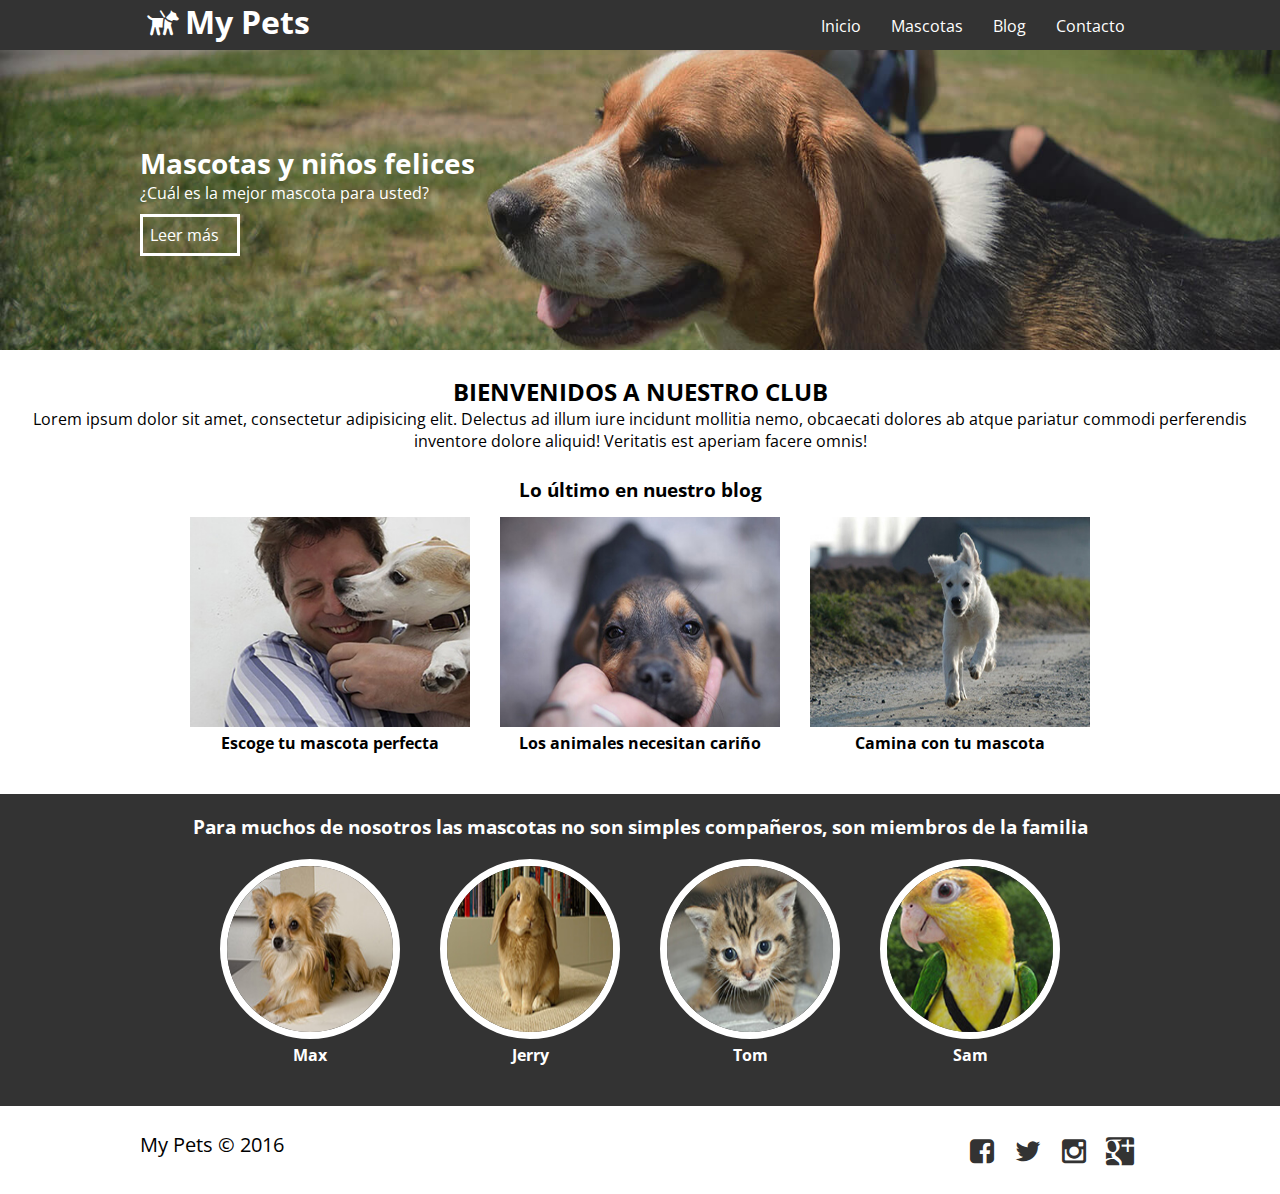
<file: My Pets/index.html>
<!DOCTYPE html> <!-- Indica HTML v5 -->
<html lang="es"> <!-- Define el idioma del contenido -->
    <head>
        <title>My Pets</title>
        <meta charset="utf-8"/> <!-- Conjunto de caracteres -->
        <!-- Para el diseño adaptable -->
        <meta name="viewport" content="width=device-width, user-scalable=no, initial-scale=1, maximum-scale=1, minimum-scale=1"/>
        <link rel="stylesheet" href="css/fontello.css"/>
        <link rel="stylesheet" href="css/estilos.css"/>
    </head>
    
    <body>
        <header>
            <div class="contenedor">
                <h1 class="icon-dog">My Pets</h1>
                <input type="checkbox" id="menu-bar"/>
                <label class="icon-menu" for="menu-bar"></label>
                
                <nav class="menu"><!-- Navegación principal -->
                    <a href="">Inicio</a><!-- Si href está vacío, redirecciona a index -->
                    <a href="">Mascotas</a>
                    <a href="">Blog</a>
                    <a href="">Contacto</a>
                </nav>
            </div>
        </header>
        
        <main><!-- Contenido principal -->
            <section id="banner">
                <img src="img/banner.jpg" alt="Mascota al aire libre"/>
                <div class="contenedor">
                    <h2>Mascotas y niños felices</h2>
                    <p>¿Cuál es la mejor mascota para usted?</p>
                    <a href="#">Leer más</a>
                </div>
            </section>
            
            <section id="bienvenidos">
                <h2>BIENVENIDOS A NUESTRO CLUB</h2>
                <p>Lorem ipsum dolor sit amet, consectetur adipisicing elit. Delectus ad illum iure incidunt mollitia nemo, obcaecati dolores ab atque pariatur commodi perferendis inventore dolore aliquid! Veritatis est aperiam facere omnis!</p>
            </section>
            
            <section id="blog">
                <h3>Lo último en nuestro blog</h3>
                <div class="contenedor">
                    <article>
                        <img src="img/pet-blog1.jpg" alt=""/>
                        <h4>Escoge tu mascota perfecta</h4>
                    </article>
                    <article>
                        <img src="img/pet-blog2.jpg" alt=""/>
                        <h4>Los animales necesitan cariño</h4>
                    </article>
                    <article>
                        <img src="img/pet-blog3.jpg" alt=""/>
                        <h4>Camina con tu mascota</h4>
                    </article>
                </div>
            </section>
            
            <section id="info">
                <h3>Para muchos de nosotros las mascotas no son simples compañeros, son miembros de la familia</h3>
                <div class="contenedor">
                    <div class="info-pet">
                        <img src="img/pet1.jpg" alt=""/>
                        <h4>Max</h4>
                    </div>
                    <div class="info-pet">
                        <img src="img/pet2.jpg" alt=""/>
                        <h4>Jerry</h4>
                    </div>
                    <div class="info-pet">
                        <img src="img/pet3.jpg" alt=""/>
                        <h4>Tom</h4>
                    </div>
                    <div class="info-pet">
                        <img src="img/pet4.jpg" alt=""/>
                        <h4>Sam</h4>
                    </div>
                </div>
            </section>
        </main>
        
        <footer>
            <div class="contenedor">
                <p class="copy">My Pets &copy; 2016</p>
                <div class="sociales">
                    <a href="#" class="icon-facebook"></a>
                    <a href="#" class="icon-twitter"></a>
                    <a href="#" class="icon-instagram"></a>
                    <a href="#" class="icon-googleplus"></a>
                </div>
            </div>
        </footer>
    </body>
</html>
</file>
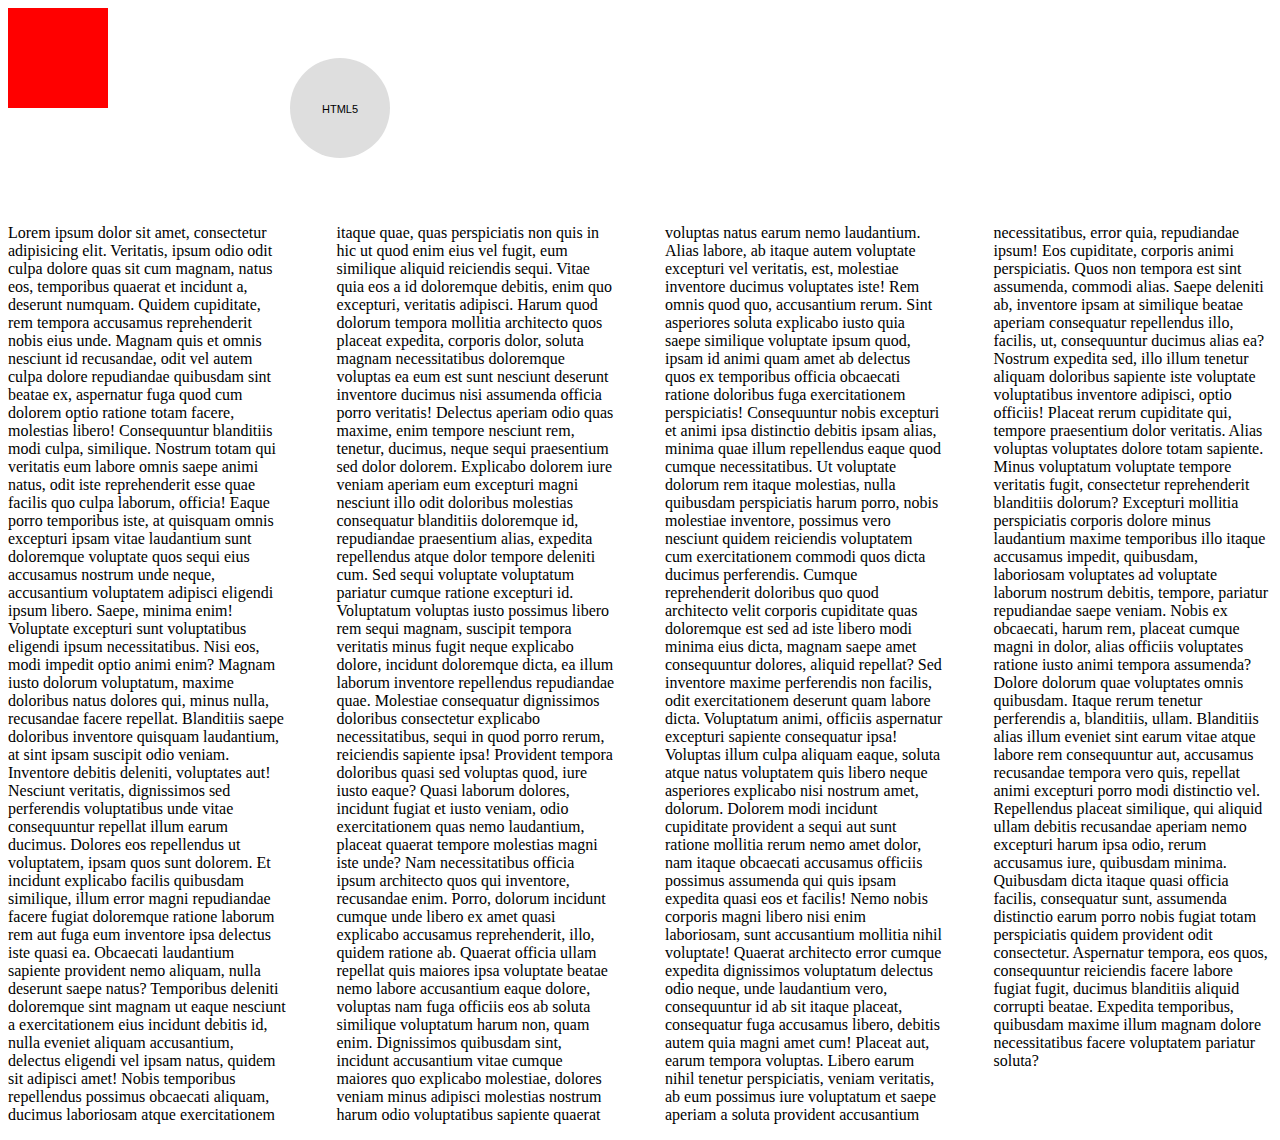
<file: Demos HTML5/animaciones.html>
<!DOCTYPE html>
<html lang="es">
    <head>
        <title>Demo Animaciones</title>
        <meta charset="utf-8"/>
        
        <style>
            .caja{
                width: 100px;
                height: 100px;
                background-color: #F00;
                position: absolute;
                animation: mover_caja 5s infinite;
            }
            @keyframes mover_caja{
                0%{
                    left: 90%;
                }
                50%{left: 10%;}
                100%{left: 90%;}
            }
            @-webkit-keyframes mover_caja{
                0%{
                    left: 90%;
                }
                50%{left: 10%;}
                100%{left: 90%;}
            }
            
            #contenido{
                width: 700px;
                margin: 0 auto;
                padding: 50px;
                position: relative;
                background: transparent;
            }
            #contenido .circulo{
                display: table-cell;
                border-radius: 50px;
                height: 100px;
                width: 100px;
                background-color: #DEDEDE;
                text-align: center;
                vertical-align: middle;
                /*animation: rotar 4s 5;*/
                animation: rotar 4s linear 5;
            }
            #contenido .circulo span{
                font-family: Arial, Helvetica, sans-serif;
                font-size: 11px;
            }
            @keyframes rotar{
                0%{
                    transform: scale(1) rotate(0deg);
                    background-color: red;
                }
                50%{
                    transform: scale(1.5) rotate(180deg);
                    background-color: yellow;
                }
                100%{
                    transform: scale(1) rotate(360deg);
                    background-color: green;
                }
            }
            
            p.columnas{
                column-count: 4;
                column-gap: 50px;
                width: 100%;
            }
        </style>
        
    </head>
    
    <body>
        
        <div class="caja"></div>
        
        <div id="contenido">
            <div class="circulo">
                <span>HTML5</span>
            </div>
        </div>
        
        <p class="columnas">
            Lorem ipsum dolor sit amet, consectetur adipisicing elit. Veritatis, ipsum odio odit culpa dolore quas sit cum magnam, natus eos, temporibus quaerat et incidunt a, deserunt numquam. Quidem cupiditate, rem tempora accusamus reprehenderit nobis eius unde. Magnam quis et omnis nesciunt id recusandae, odit vel autem culpa dolore repudiandae quibusdam sint beatae ex, aspernatur fuga quod cum dolorem optio ratione totam facere, molestias libero! Consequuntur blanditiis modi culpa, similique. Nostrum totam qui veritatis eum labore omnis saepe animi natus, odit iste reprehenderit esse quae facilis quo culpa laborum, officia! Eaque porro temporibus iste, at quisquam omnis excepturi ipsam vitae laudantium sunt doloremque voluptate quos sequi eius accusamus nostrum unde neque, accusantium voluptatem adipisci eligendi ipsum libero. Saepe, minima enim! Voluptate excepturi sunt voluptatibus eligendi ipsum necessitatibus. Nisi eos, modi impedit optio animi enim? Magnam iusto dolorum voluptatum, maxime doloribus natus dolores qui, minus nulla, recusandae facere repellat. Blanditiis saepe doloribus inventore quisquam laudantium, at sint ipsam suscipit odio veniam. Inventore debitis deleniti, voluptates aut! Nesciunt veritatis, dignissimos sed perferendis voluptatibus unde vitae consequuntur repellat illum earum ducimus. Dolores eos repellendus ut voluptatem, ipsam quos sunt dolorem. Et incidunt explicabo facilis quibusdam similique, illum error magni repudiandae facere fugiat doloremque ratione laborum rem aut fuga eum inventore ipsa delectus iste quasi ea. Obcaecati laudantium sapiente provident nemo aliquam, nulla deserunt saepe natus? Temporibus deleniti doloremque sint magnam ut eaque nesciunt a exercitationem eius incidunt debitis id, nulla eveniet aliquam accusantium, delectus eligendi vel ipsam natus, quidem sit adipisci amet! Nobis temporibus repellendus possimus obcaecati aliquam, ducimus laboriosam atque exercitationem itaque quae, quas perspiciatis non quis in hic ut quod enim eius vel fugit, eum similique aliquid reiciendis sequi. Vitae quia eos a id doloremque debitis, enim quo excepturi, veritatis adipisci. Harum quod dolorum tempora mollitia architecto quos placeat expedita, corporis dolor, soluta magnam necessitatibus doloremque voluptas ea eum est sunt nesciunt deserunt inventore ducimus nisi assumenda officia porro veritatis! Delectus aperiam odio quas maxime, enim tempore nesciunt rem, tenetur, ducimus, neque sequi praesentium sed dolor dolorem. Explicabo dolorem iure veniam aperiam eum excepturi magni nesciunt illo odit doloribus molestias consequatur blanditiis doloremque id, repudiandae praesentium alias, expedita repellendus atque dolor tempore deleniti cum. Sed sequi voluptate voluptatum pariatur cumque ratione excepturi id. Voluptatum voluptas iusto possimus libero rem sequi magnam, suscipit tempora veritatis minus fugit neque explicabo dolore, incidunt doloremque dicta, ea illum laborum inventore repellendus repudiandae quae. Molestiae consequatur dignissimos doloribus consectetur explicabo necessitatibus, sequi in quod porro rerum, reiciendis sapiente ipsa! Provident tempora doloribus quasi sed voluptas quod, iure iusto eaque? Quasi laborum dolores, incidunt fugiat et iusto veniam, odio exercitationem quas nemo laudantium, placeat quaerat tempore molestias magni iste unde? Nam necessitatibus officia ipsum architecto quos qui inventore, recusandae enim. Porro, dolorum incidunt cumque unde libero ex amet quasi explicabo accusamus reprehenderit, illo, quidem ratione ab. Quaerat officia ullam repellat quis maiores ipsa voluptate beatae nemo labore accusantium eaque dolore, voluptas nam fuga officiis eos ab soluta similique voluptatum harum non, quam enim. Dignissimos quibusdam sint, incidunt accusantium vitae cumque maiores quo explicabo molestiae, dolores veniam minus adipisci molestias nostrum harum odio voluptatibus sapiente quaerat voluptas natus earum nemo laudantium. Alias labore, ab itaque autem voluptate excepturi vel veritatis, est, molestiae inventore ducimus voluptates iste! Rem omnis quod quo, accusantium rerum. Sint asperiores soluta explicabo iusto quia saepe similique voluptate ipsum quod, ipsam id animi quam amet ab delectus quos ex temporibus officia obcaecati ratione doloribus fuga exercitationem perspiciatis! Consequuntur nobis excepturi et animi ipsa distinctio debitis ipsam alias, minima quae illum repellendus eaque quod cumque necessitatibus. Ut voluptate dolorum rem itaque molestias, nulla quibusdam perspiciatis harum porro, nobis molestiae inventore, possimus vero nesciunt quidem reiciendis voluptatem cum exercitationem commodi quos dicta ducimus perferendis. Cumque reprehenderit doloribus quo quod architecto velit corporis cupiditate quas doloremque est sed ad iste libero modi minima eius dicta, magnam saepe amet consequuntur dolores, aliquid repellat? Sed inventore maxime perferendis non facilis, odit exercitationem deserunt quam labore dicta. Voluptatum animi, officiis aspernatur excepturi sapiente consequatur ipsa! Voluptas illum culpa aliquam eaque, soluta atque natus voluptatem quis libero neque asperiores explicabo nisi nostrum amet, dolorum. Dolorem modi incidunt cupiditate provident a sequi aut sunt ratione mollitia rerum nemo amet dolor, nam itaque obcaecati accusamus officiis possimus assumenda qui quis ipsam expedita quasi eos et facilis! Nemo nobis corporis magni libero nisi enim laboriosam, sunt accusantium mollitia nihil voluptate! Quaerat architecto error cumque expedita dignissimos voluptatum delectus odio neque, unde laudantium vero, consequuntur id ab sit itaque placeat, consequatur fuga accusamus libero, debitis autem quia magni amet cum! Placeat aut, earum tempora voluptas. Libero earum nihil tenetur perspiciatis, veniam veritatis, ab eum possimus iure voluptatum et saepe aperiam a soluta provident accusantium necessitatibus, error quia, repudiandae ipsum! Eos cupiditate, corporis animi perspiciatis. Quos non tempora est sint assumenda, commodi alias. Saepe deleniti ab, inventore ipsam at similique beatae aperiam consequatur repellendus illo, facilis, ut, consequuntur ducimus alias ea? Nostrum expedita sed, illo illum tenetur aliquam doloribus sapiente iste voluptate voluptatibus inventore adipisci, optio officiis! Placeat rerum cupiditate qui, tempore praesentium dolor veritatis. Alias voluptas voluptates dolore totam sapiente. Minus voluptatum voluptate tempore veritatis fugit, consectetur reprehenderit blanditiis dolorum? Excepturi mollitia perspiciatis corporis dolore minus laudantium maxime temporibus illo itaque accusamus impedit, quibusdam, laboriosam voluptates ad voluptate laborum nostrum debitis, tempore, pariatur repudiandae saepe veniam. Nobis ex obcaecati, harum rem, placeat cumque magni in dolor, alias officiis voluptates ratione iusto animi tempora assumenda? Dolore dolorum quae voluptates omnis quibusdam. Itaque rerum tenetur perferendis a, blanditiis, ullam. Blanditiis alias illum eveniet sint earum vitae atque labore rem consequuntur aut, accusamus recusandae tempora vero quis, repellat animi excepturi porro modi distinctio vel. Repellendus placeat similique, qui aliquid ullam debitis recusandae aperiam nemo excepturi harum ipsa odio, rerum accusamus iure, quibusdam minima. Quibusdam dicta itaque quasi officia facilis, consequatur sunt, assumenda distinctio earum porro nobis fugiat totam perspiciatis quidem provident odit consectetur. Aspernatur tempora, eos quos, consequuntur reiciendis facere labore fugiat fugit, ducimus blanditiis aliquid corrupti beatae. Expedita temporibus, quibusdam maxime illum magnam dolore necessitatibus facere voluptatem pariatur soluta?
        </p>
        
    </body>
</html>
</file>
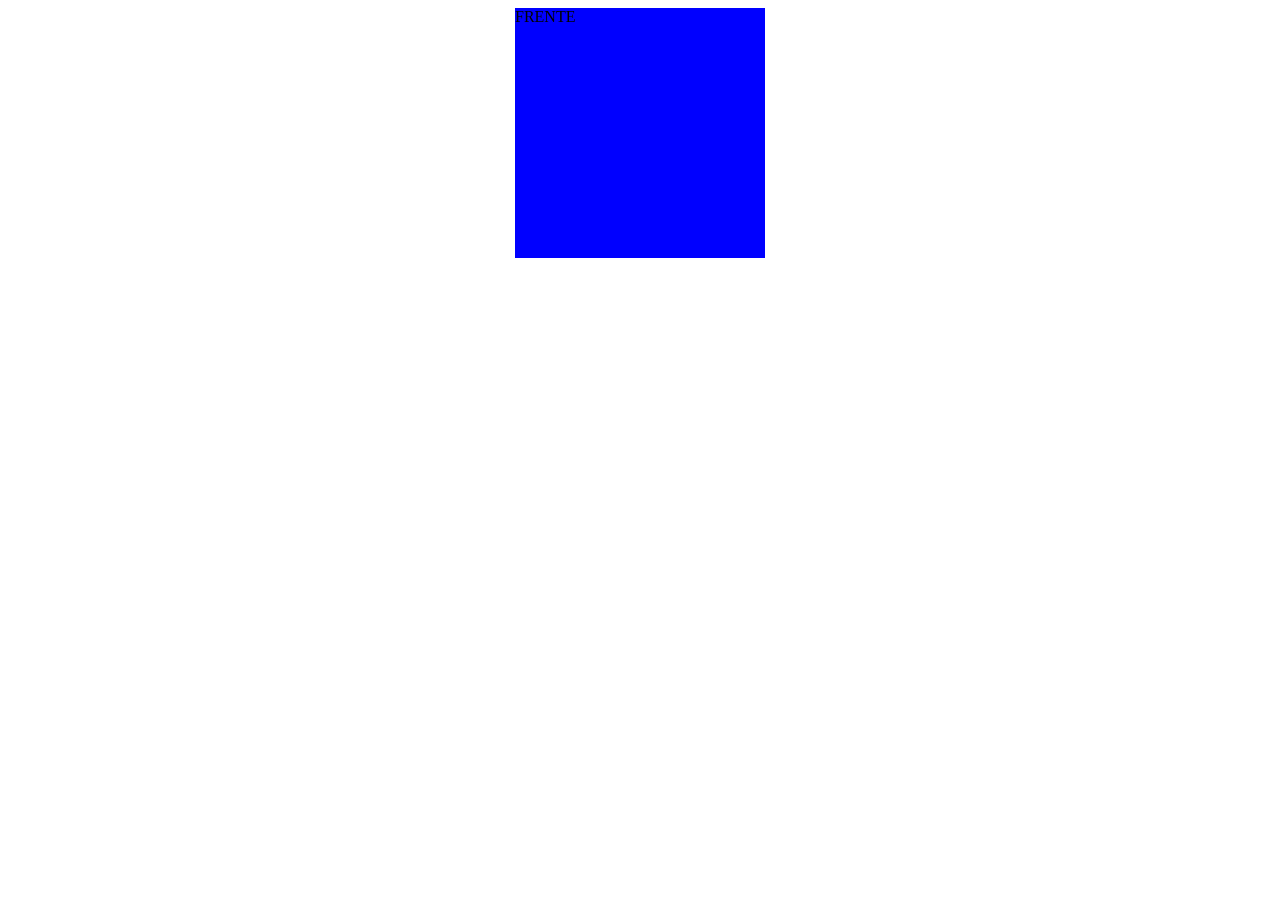
<file: Demos HTML5/carta3d.html>
<!DOCTYPE html>
<html lang="es">
    <head>
        <title>Demo Carta 3D</title>
        <meta charset="utf-8"/>
        
        <style>
            .contenedor{
                height: 250px;
                width: 250px;
                margin: auto;
                
                perspective: 700px;
            }
            .carta{
                height: 100%;
                width: 100%;
                
                position: relative;
                
                transform-style: preserve-3d;
                
                transition: 2s;
            }
            .carta:hover{
                transform: rotateY(180deg);
            }
            .lado{
                height: 100%;
                width: 100%;
                
                backface-visibility: hidden;
                
                position: absolute;
            }
            .frente{
                background-color: blue;
            }
            .atras{
                background-color: aqua;
                
                transform: rotateY(180deg);
            }
        </style>
        
    </head>
    
    <body>
        
        <div class="contenedor">
            <div class="carta">
                <div class="lado frente">FRENTE</div>
                <div class="lado atras">ATRAS</div>
            </div>
        </div>
        
    </body>
</html>
</file>
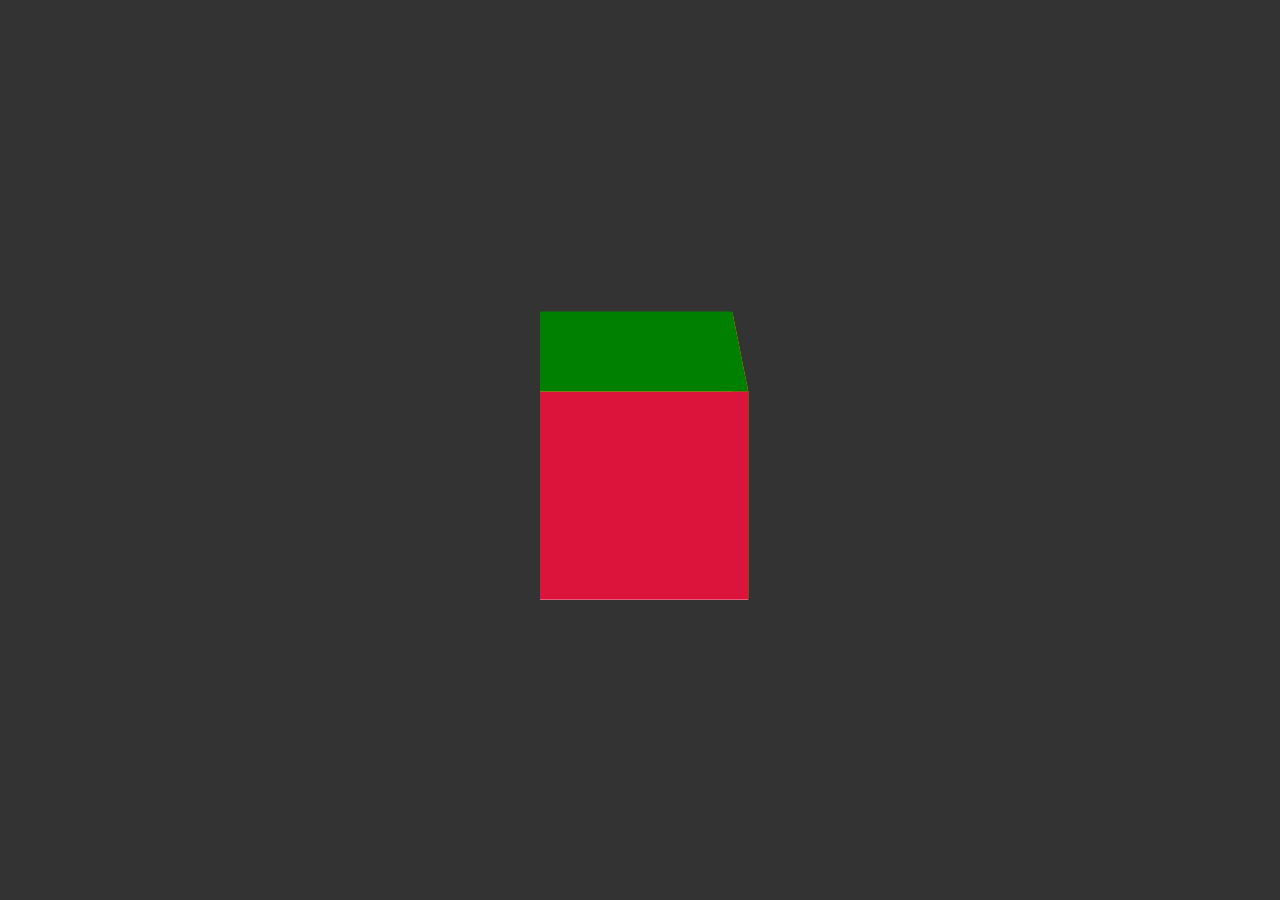
<file: Demos HTML5/cubo3d.html>
<!DOCTYPE html>
<html lang="es">
    <head>
        <title>Demo Cubo 3D</title>
        <meta charset="utf-8"/>
        
        <style>
            body{
                margin: 0;
                background-color: #333;
                display: flex;
                min-height: 100vh;
            }
            .contenedor{
                margin: auto;
                
                perspective: 2500px;
                perspective-origin: 0px -1000px;
            }
            .cubo{
                width: 200px;
                height: 200px;
                position: relative;
                
                transform-style: preserve-3d;
                animation: girar 5s infinite linear;
            }
            @keyframes girar{
                from{
                    transform: rotateY(0deg);
                }
                to{
                    transform: rotateY(360deg);
                }
            }
            .cara{
                position: absolute;
                width: 100%;
                height: 100%;
            }
            #uno{
                background-color: crimson;
                transform: translateZ(100px);
            }
            #dos{
                background-color: darkorange;
                transform: translateX(100px) rotateY(90deg);
            }
            #tres{
                background-color: yellow;
                transform: translateZ(-100px);
            }
            #cuatro{
                background-color: blue;
                transform: translateX(-100px) rotateY(90deg);
            }
            #cinco{
                background-color: green;
                transform: translateY(-100px) rotateX(90deg);
            }
            #seis{
                background-color: white;
                transform: translateY(100px) rotateX(90deg);
            }
        </style>
        
    </head>
    
    <body>
        
        <div class="contenedor">
            <div class="cubo">
                <div class="cara" id="uno"></div>
                <div class="cara" id="dos"></div>
                <div class="cara" id="tres"></div>
                <div class="cara" id="cuatro"></div>
                <div class="cara" id="cinco"></div>
                <div class="cara" id="seis"></div>
            </div>
        </div>
        
    </body>
</html>
</file>
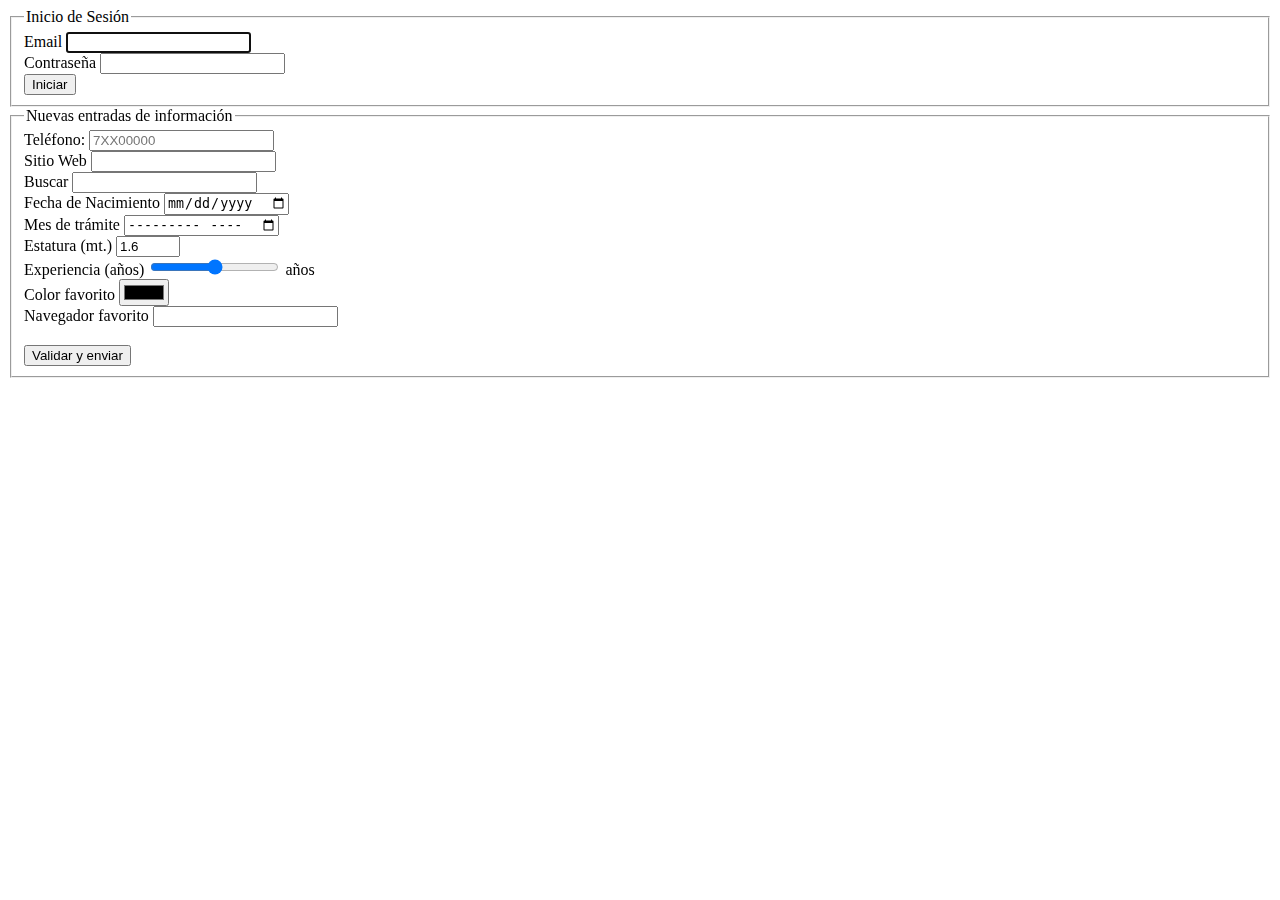
<file: Demos HTML5/demo3.html>
<!DOCTYPE html>
<html lang="es">
    <head>
        <title>Demo 3</title>
        <meta charset="utf-8"/>
    </head>
    
    <body>
        
        <form action="" autocomplete="on">
            <fieldset>
                <legend>Inicio de Sesión</legend>
                <label for="email">Email</label>
                <input type="email" id="email" required="required" autofocus="autofocus"/>
                <br/>
                <label for="password">Contraseña</label>
                <input type="password" id="password" required/>
                <br/>
                <input type="submit" value="Iniciar"/>
            </fieldset>
        </form>
        
        <form action="">
            <fieldset>
                <legend>Nuevas entradas de información</legend>
                <label for="telefono">Teléfono:</label>
                <input type="tel" id="telefono" pattern="[6-7]{1}[0-9]{7}" placeholder="7XX00000"/>
                <br/>
                
                <label for="url">Sitio Web</label>
                <input type="url" id="url"/>
                <br/>
                
                <label for="buscador">Buscar</label>
                <input type="search" id="buscador"/>
                <br/>
                
                <label for="nacimiento">Fecha de Nacimiento</label>
                <input type="date" id="nacimiento" min="2000-01-01"/>
                <br/>
                
                <label for="tramite">Mes de trámite</label>
                <input type="month" id="tramite"/>
                <br/>
                
                <label for="estatura">Estatura (mt.)</label>
                <input type="number" id="estatura" min=".5" max="2.3" step=".1" value="1.6"/>
                <br/>
                
                <label for="experiencia">Experiencia (años)</label>
                <input type="range" id="experiencia" min="0" max="20" step="1" oninput="valor.value=value"/>
                <output id="valor"></output> años
                <br/>
                
                <label for="color">Color favorito</label>
                <input type="color" id="color"/>
                <br/>
                
                <label for="navegador">Navegador favorito</label>
                <input type="text" id="navegador" list="navegadores"/>
                <datalist id="navegadores">
                    <option value="Google Chrome"/>
                    <option value="Mozilla Firefox"/>
                    <option value="Internet Explorer"/>
                    <option value="Safari"/>
                    <option value="Opera"/>
                </datalist>
                <br/>
                
                <br/>
                <input type="submit" value="Validar y enviar"/>
            </fieldset>
        </form>
        
    </body>
</html>
</file>
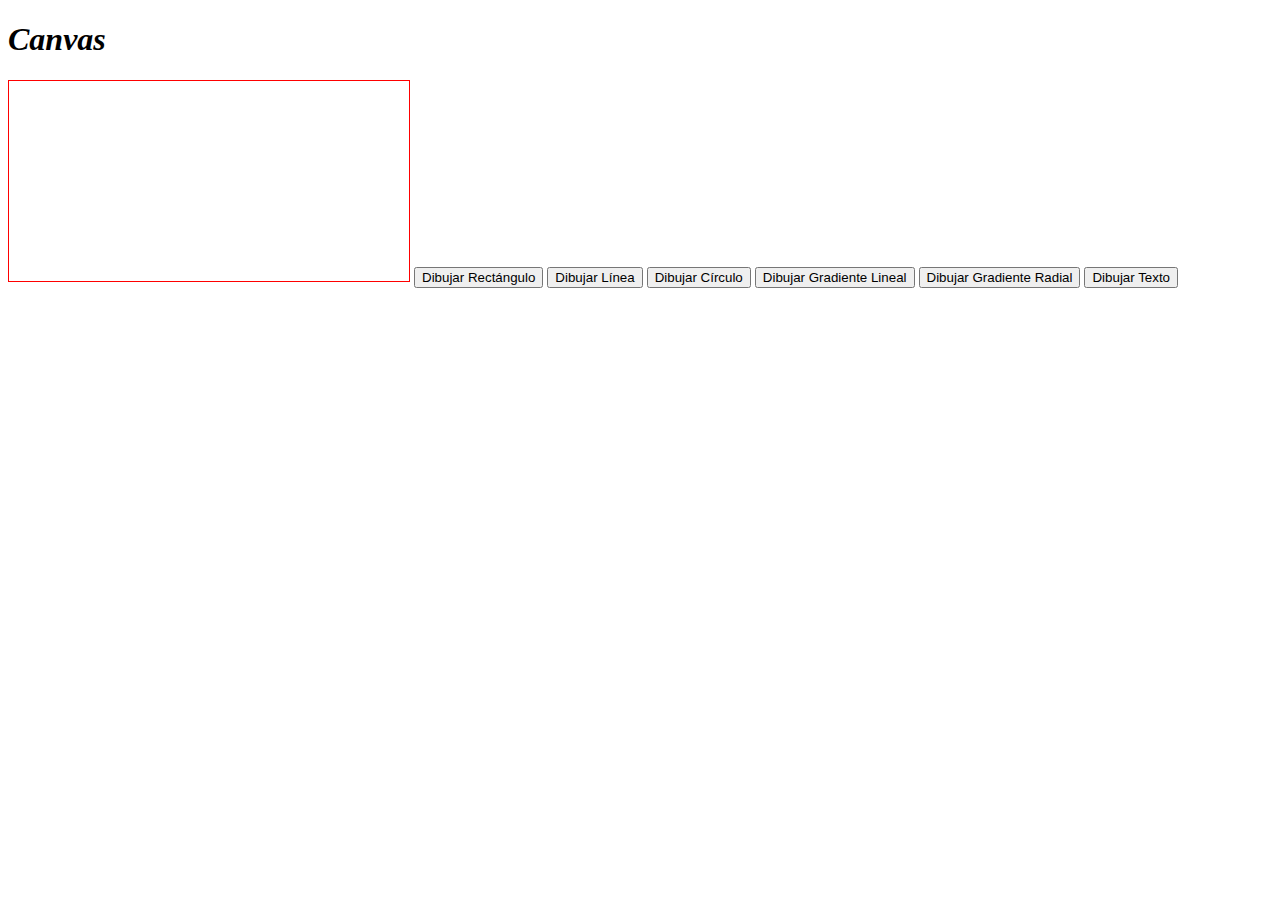
<file: Demos HTML5/demo5.html>
<!DOCTYPE html>
<html lang="es">
    <head>
        <title>Demo 5</title>
        <meta charset="utf-8"/>
        
        <style>
            canvas{
                border: 1px solid red;
            }
        </style>
        
    </head>
    
    <body>
        <h1><i>Canvas</i></h1>
        <canvas id="canvas" width="400" height="200">
            <p>Tu navegador no soporta CANVAS</p>
        </canvas>
        
        <button onclick="rectangulo()">Dibujar Rectángulo</button>
        <button onclick="linea()">Dibujar Línea</button>
        <button onclick="circulo()">Dibujar Círculo</button>
        <button onclick="gradienteLineal()">Dibujar Gradiente Lineal</button>
        <button onclick="gradienteRadial()">Dibujar Gradiente Radial</button>
        <button onclick="texto()">Dibujar Texto</button>
        
        <!-- SCRIPT -->
        <script>
            var canvas = document.getElementById("canvas");
            var ctx = canvas.getContext("2d");
            
            function rectangulo(){
                ctx.fillStyle = "#FF0000";
                ctx.fillRect(0,0,150,75);
            }
            
            function linea(){
                ctx.moveTo(0,0);
                ctx.lineTo(200,100);
                ctx.stroke();
            }
            
            function circulo(){
                ctx.beginPath();
                ctx.arc(95,50,40,0,2*Math.PI);
                ctx.stroke();
            }
            
            function gradienteLineal(){
                var grd = ctx.createLinearGradient(0,0,200,0);
                grd.addColorStop(0, "red");
                grd.addColorStop(1, "white");
                ctx.fillStyle = grd;
                ctx.fillRect(10,10,150,80);
            }
            
            function gradienteRadial(){
                var grd = ctx.createRadialGradient(75,50,5,90,60,100);
                grd.addColorStop(0, "blue");
                grd.addColorStop(1, "cyan");
                ctx.fillStyle = grd;
                ctx.fillRect(10,10,150,80);
            }
            
            function texto(){
                ctx.font = "30px Arial";
                ctx.fillText("Hola Mundo",10,50);
                ctx.strokeText("Hola Mundo",20,60);
            }
        </script>
    </body>
</html>
</file>
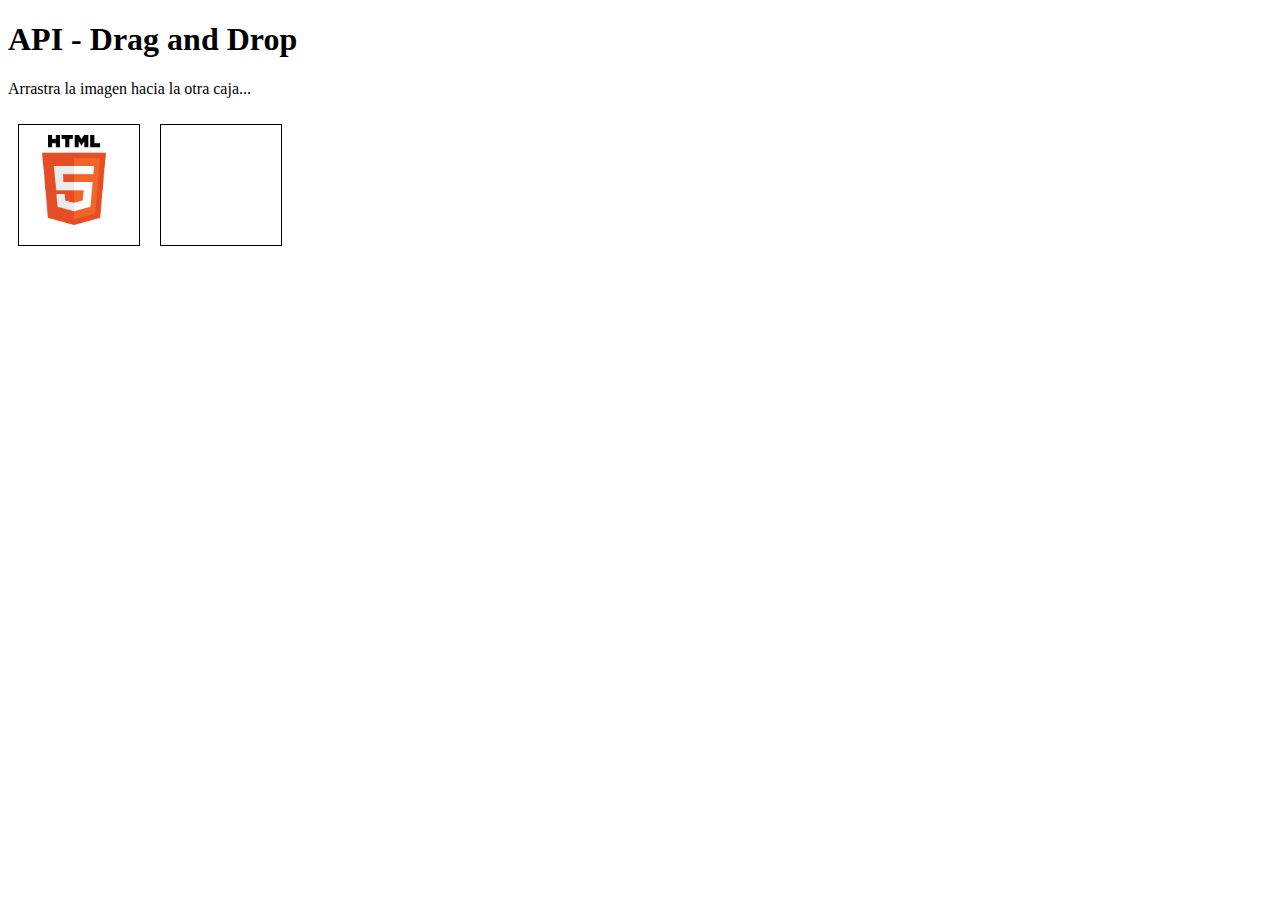
<file: Demos HTML5/dragdrop.html>
<!DOCTYPE html>
<html lang="es">
    <head>
        <title>Demo Drag and Drop</title>
        <meta charset="utf-8"/>
        
        <style>
            #div1, #div2{
                float: left;
                width: 100px;
                height: 100px;
                margin: 10px;
                padding: 10px;
                border: 1px solid black;
            }
        </style>
        
    </head>
    
    <body>
        
        <h1>API - Drag and Drop</h1>
        <p>Arrastra la imagen hacia la otra caja...</p>
        
        <div id="div1" ondrop="drop(event)" ondragover="allowDrop(event)">
            <img src="img/logohtml5.png" alt="" id="drag1" width="90" height="90" draggable="true" ondragstart="drag(event)"/>
        </div>
        
        <div id="div2" ondrop="drop(event)" ondragover="allowDrop(event)"></div>
        
        <script>
            function allowDrop(ev){
                ev.preventDefault();
            }
            
            function drag(ev){
                ev.dataTransfer.setData("imagen", ev.target.id);
            }
            
            function drop(ev){
                ev.preventDefault();
                var data = ev.dataTransfer.getData("imagen");
                ev.target.appendChild(document.getElementById(data));
            }
        </script>
        
    </body>
</html>
</file>
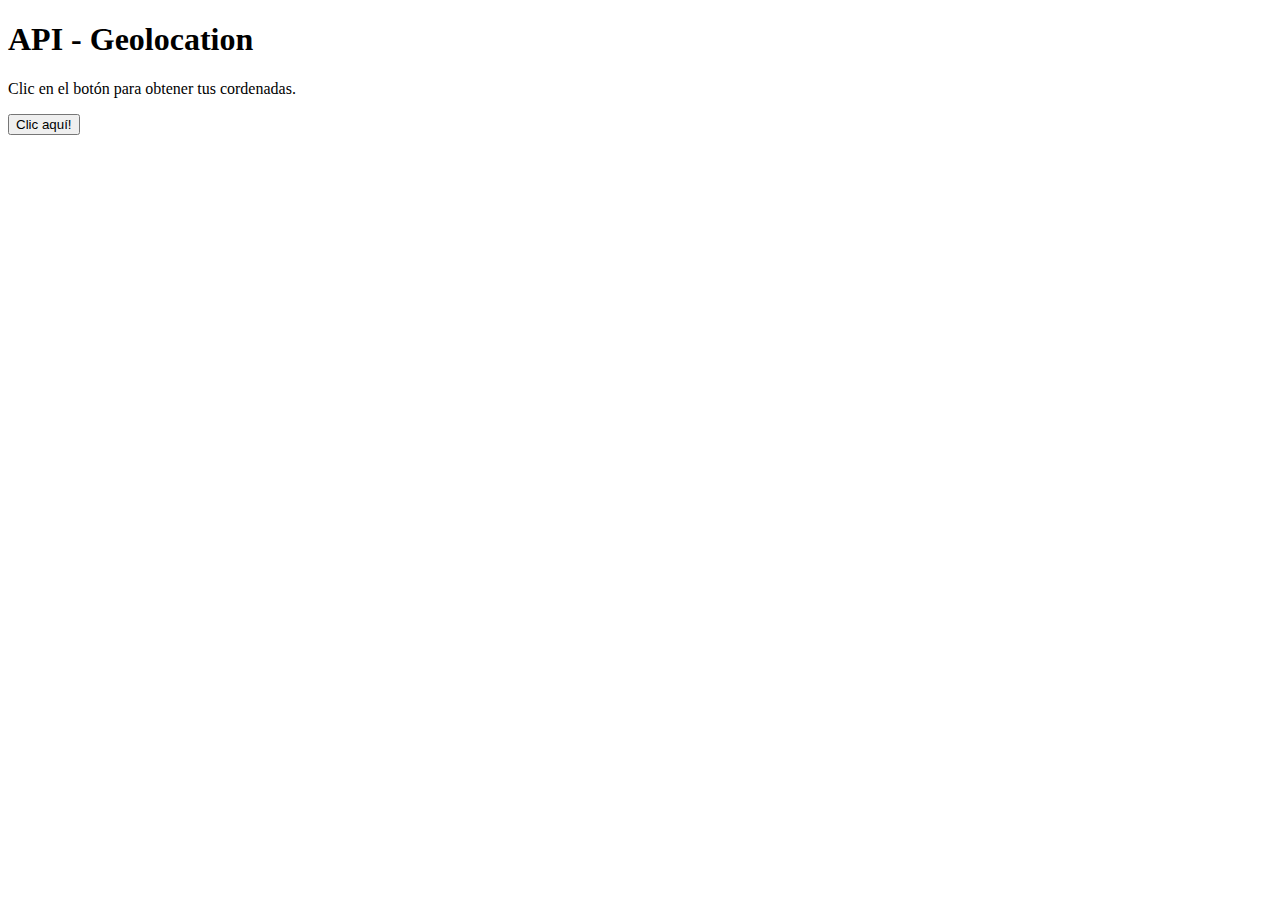
<file: Demos HTML5/geolocation.html>
<!DOCTYPE html>
<html lang="es">
    <head>
        <title>Demo Geolocation</title>
        <meta charset="utf-8"/>
    </head>
    
    <body>
        
        <h1>API - Geolocation</h1>
        
        <p>Clic en el botón para obtener tus cordenadas.</p>
        
        <button onclick="getLocation()">Clic aquí!</button>
        
        <p id="demo"></p>
        
        <script>
            function getLocation(){
                if(navigator.geolocation){
                    navigator.geolocation.getCurrentPosition(showPosition, showError);
                }else{
                    document.getElementById("demo").innerHTML = "El navegador no soporta Geolocalización.";
                }
            }
            
            function showPosition(position){
                document.getElementById("demo").innerHTML = "Latitud: " + position.coord.latitude + "<br/>Longitud: " + position.coord.longitude;
            }
            
            function showError(error){
                switch(error.code){
                    case error.PERMISSION_DENIED:
                        document.getElementById("demo").innerHTML = "El usuario denegó el permiso de geolocalización.";
                        break;
                    case error.POSITION_UNAVAILABLE:
                        document.getElementById("demo").innerHTML = "No se pudo ubicar.";
                        break;
                    case error.TIMEOUT:
                        document.getElementById("demo").innerHTML = "Tiempo de espera exedido";
                        break;
                    case error.UNKNOWN_ERROR:
                        document.getElementById("demo").innerHTML = "Error desconocido.";
                        break;
                }
            }
        </script>
        
    </body>
</html>
</file>
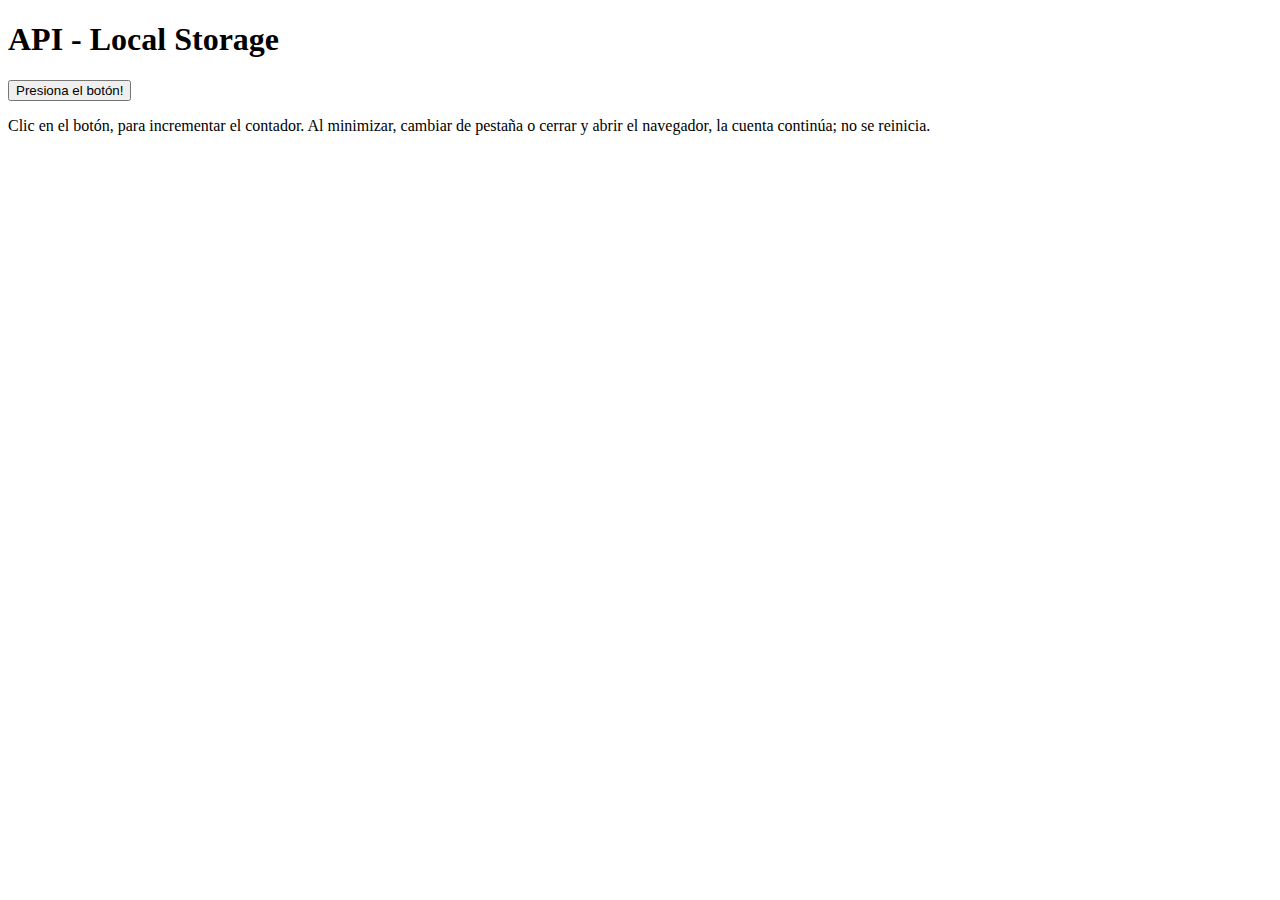
<file: Demos HTML5/localstorage.html>
<!DOCTYPE html>
<html lang="es">
    <head>
        <title>Demo Local Storage</title>
        <meta charset="utf-8"/>
    </head>
    
    <body>
        
        <h1>API - Local Storage</h1>
        
        <p>
            <button onclick="clickCounter()" type="button">Presiona el botón!</button>
        </p>
        
        <div id="result"></div>
        
        <p>
            Clic en el botón, para incrementar el contador. Al minimizar, cambiar de pestaña o cerrar y abrir el navegador, la cuenta continúa; no se reinicia.
        </p>
        
        <script>
            function clickCounter(){
                if(typeof(Storage) !== "undefined"){
                    if(localStorage.clickcount){
                        localStorage.clickcount = Number(localStorage.clickcount)+1;
                    }else{
                        localStorage.clickcount = 1;
                    }
                    document.getElementById("result").innerHTML = "Tienes " + localStorage.clickcount + " clic's en el botón";
                }else{
                    document.getElementById("result").innerHTML = "El navegador no soporte Storage";
                } 
            }
        </script>
        
    </body>
</html>
</file>
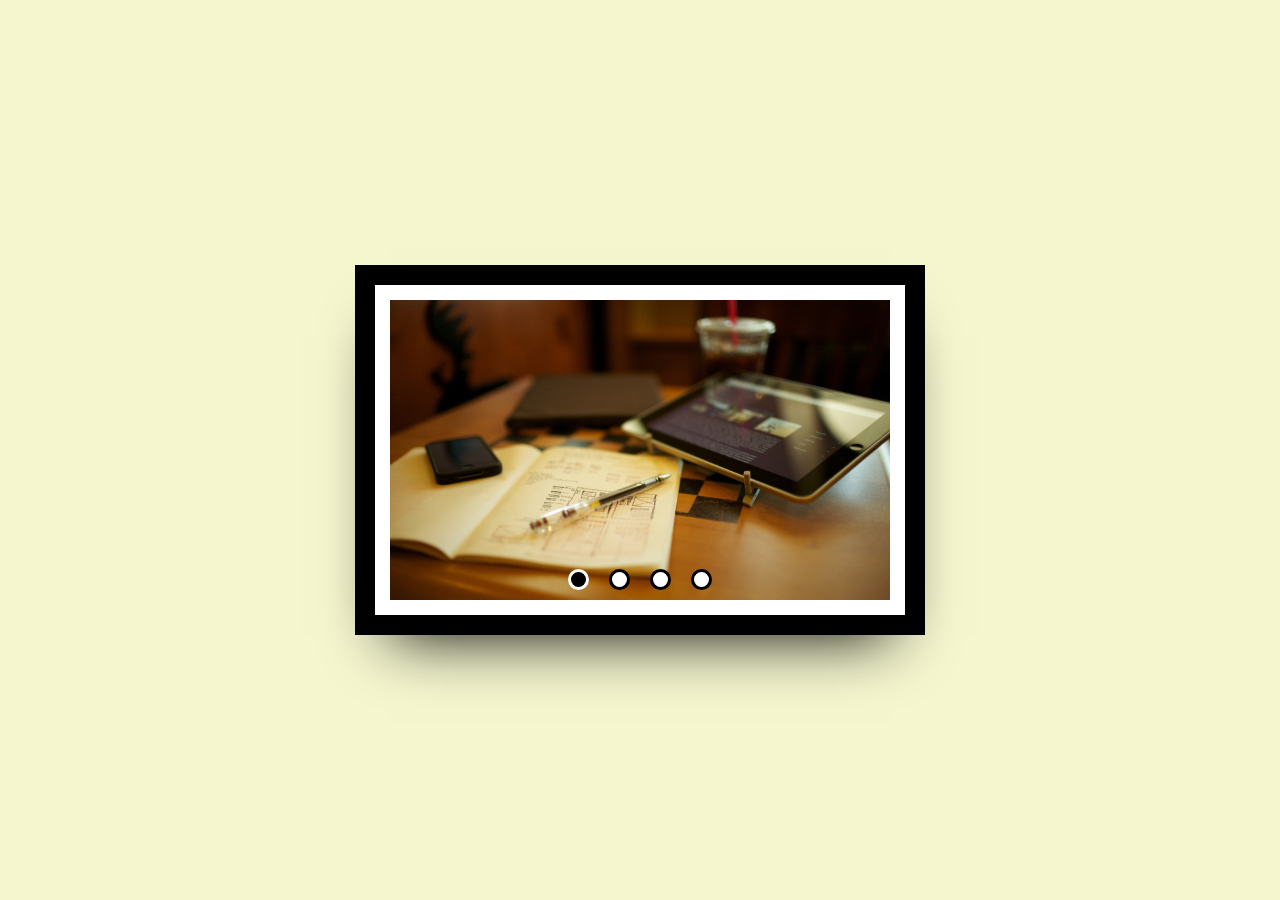
<file: Demos HTML5/slider.html>
<!DOCTYPE html>
<html lang="es">
    <head>
        <title>Demo Slider</title>
        <meta charset="utf-8"/>
        
        <style>
            body{
                margin: 0;
                background-color: #F5F6CE;
                display: flex;
                min-height: 100vh;
            }
            .slider{
                width: 500px;
                height: 300px;
                margin: auto;
                position: relative;
                list-style: none;
                padding: 0;
                
                display: flex;
                justify-content: center;
                align-items: flex-end;
                
                box-shadow: 0 0 0 15px white,
                            0 0 0 35px black,
                            0 35px 60px;
            }
            .slider img{
                position: absolute;
                top: 0;
                left: 0;
                width: 100%;
                height: 100%;
                
                opacity: 0;
                
                transition: all .7s;
            }
            .slider input[type="radio"]{
                /*position: relative;
                z-index: 50;
                margin: 10px;*/
                display: none;
            }
            .slider input[type="radio"]:checked ~ img{
                opacity: 1;
            }
            .slider input[type="radio"] + label{
                position: relative;
                z-index: 50;
                margin: 10px;
                
                display: block;
                width: 15px;
                height: 15px;
                background-color: white;
                border-radius: 50%;
                border: 3px solid black;
                cursor: pointer;
            }
            .slider input[type="radio"]:checked + label{
                background-color: black;
                border-color: white;
            }
        </style>
        
    </head>
    
    <body>
        
        <ul class="slider">
            <li>
                <input type="radio" name="sradio" id="sbutton1" checked>
                <label for="sbutton1"></label>
                <img src="img/background_01.jpg" alt="">
            </li>
            <li>
                <input type="radio" name="sradio" id="sbutton2">
                <label for="sbutton2"></label>
                <img src="img/background_02.jpg" alt="">
            </li>
            <li>
                <input type="radio" name="sradio" id="sbutton3">
                <label for="sbutton3"></label>
                <img src="img/background_03.jpg" alt="">
            </li>
            <li>
                <input type="radio" name="sradio" id="sbutton4">
                <label for="sbutton4"></label>
                <img src="img/background_04.jpg" alt="">
            </li>
        </ul>
        
    </body>
</html>
</file>
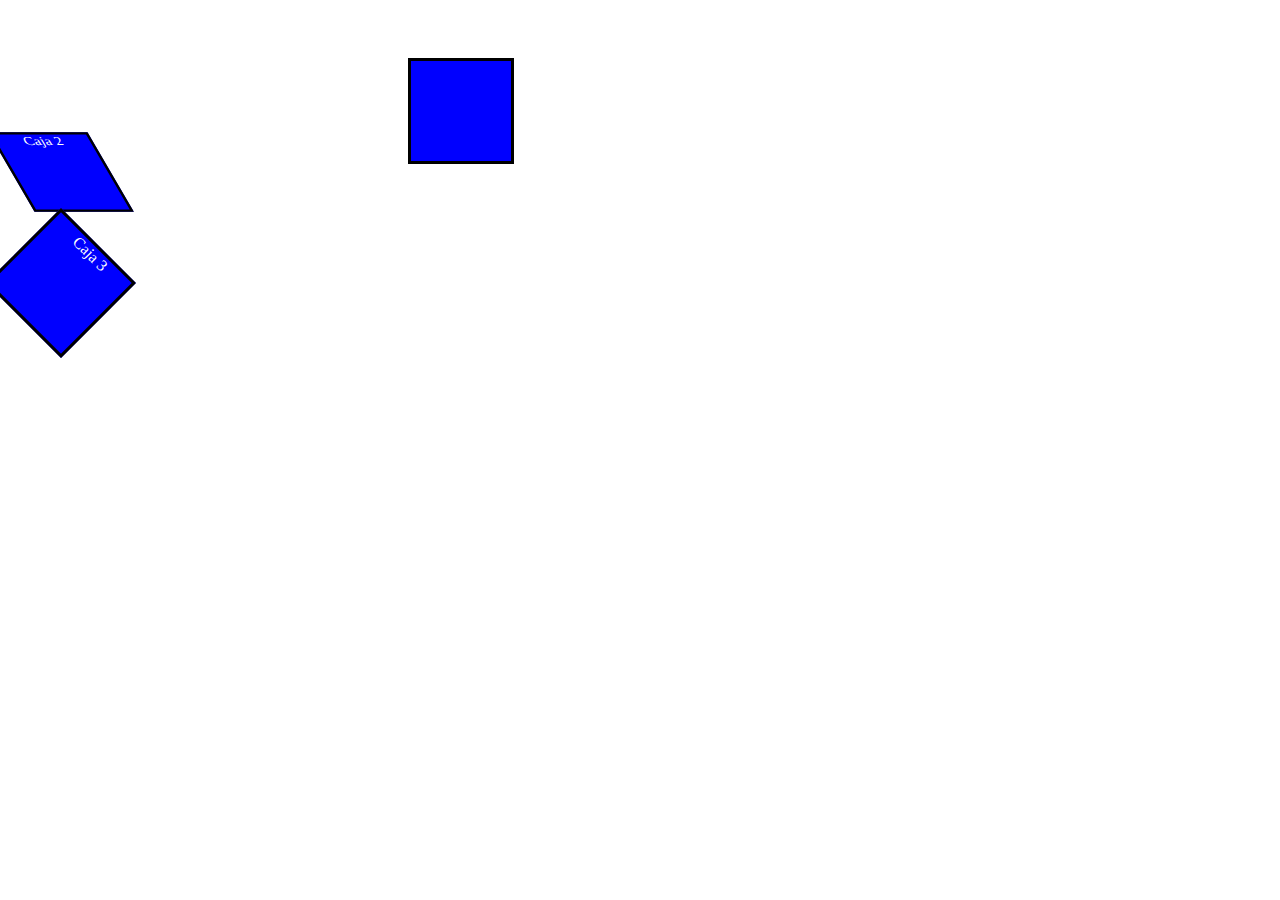
<file: Demos HTML5/transformaciones.html>
<!DOCTYPE html>
<html lang="es">
    <head>
        <title>Demo Transformaciones</title>
        <meta charset="utf-8"/>
        
        <style>
            div{
                width: 100px;
                height: 100px;
                border: 3px solid black;
                text-align: center;
                background-color: blue;
                color: white;
                margin-bottom: 5px;
            }
            div#caja1{
                transform: translateX(400px) translateY(50px);
            }
            div#caja2{
                transform: scale(.75) scaleX(1.25) skewX(25deg);
            }
            div#caja3{
                transform: rotate(45deg);
            }
        </style>
        
    </head>
    
    <body>
        
        <div id="caja1"></div>
        <div id="caja2">Caja 2</div>
        <div id="caja3">Caja 3</div>
        
    </body>
</html>
</file>
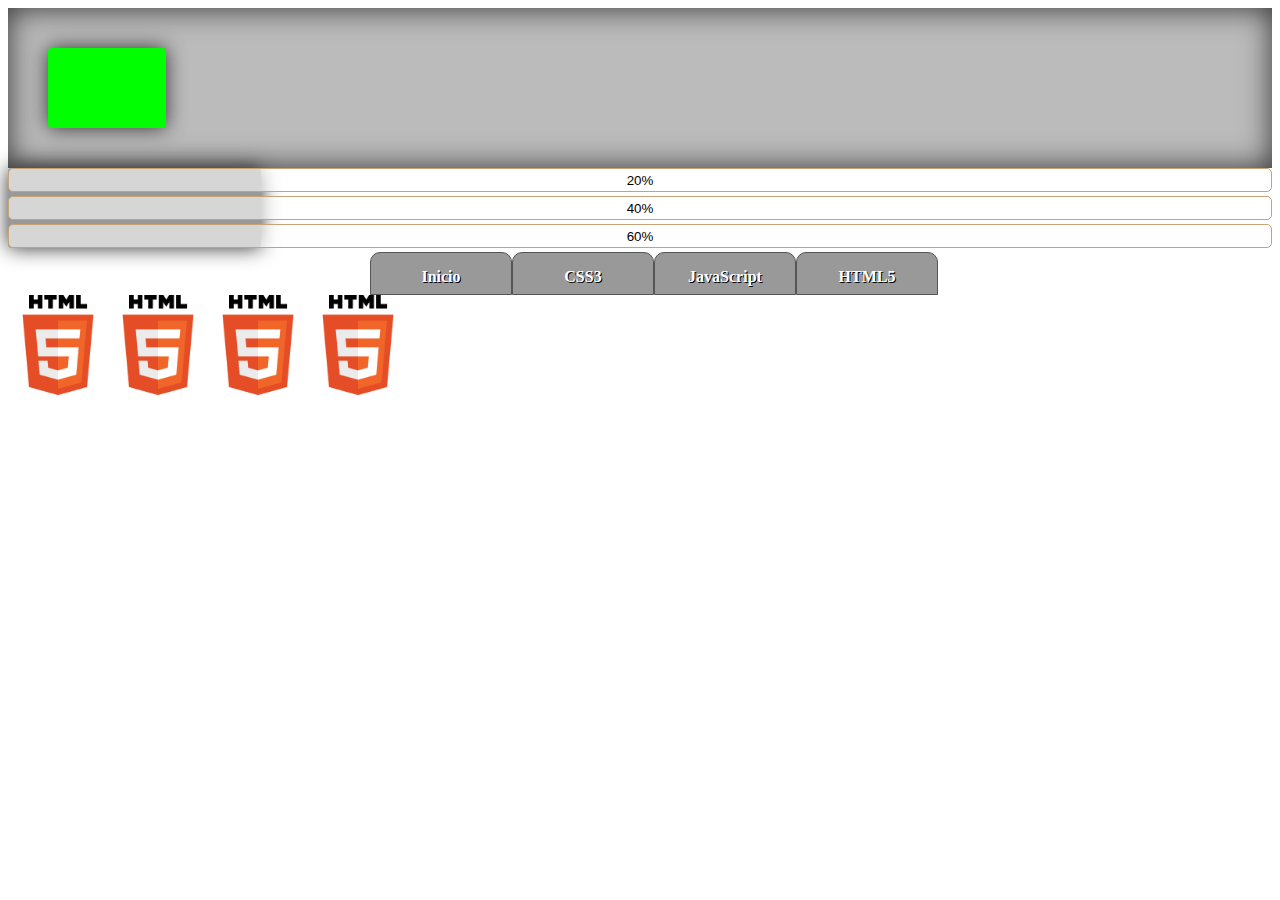
<file: Demos HTML5/transiciones.html>
<!DOCTYPE html>
<html lang="es">
    <head>
        <title>Demo Transiciones</title>
        <meta charset="utf-8"/>
        
        <style>
            .transicion1{
                background: none repeat scroll 0 0 #BBB;
                padding: 40px;
                box-shadow: 0 0 30px #333 inset;
            }
            .transicion1 div{
                background: none repeat scroll 0 0 #0F0;
                border-radius: 4px;
                box-shadow: 0 0 20px #333;
                height: 80px;
                margin-left: 0;
                width: 10%;
                transition: all 1s ease-in;
            }
            .transicion1:hover div{
                width: 20%;
                margin-left: 80%;
                background-color: #F00;
            }
            
            .transicion2 input{
                clear: left;
                float: left;
            }
            .transicion2 div{
                background: none repeat scroll 0 0 #999;
                border-radius: 4px;
                box-shadow: 0 0 20px #333;
                height: 80px;
            }
            input{
                background: none repeat scroll 0 0 rgba(255,255,255,.6);
                border: 1px solid #C4A376;
                border-radius: 5px;
                height: 1.8em;
                margin-bottom: 4px;
                width: 100%;
            }
            #cuadro{
                width: 20%;
                transition: all 1s;
            }
            
            ul.menu{
                margin: auto;
                width: 580px;
            }
            ul.menu li{
                background: none repeat scroll 0 0 #999;
                border: 1px solid #555;
                border-radius: 10px 10px 0 0;
                float: left;
                font-weight: bold;
                height: 26px;
                list-style: none outside none;
                padding-top: 15px;
                position: relative;
                text-align: center;
                text-shadow: 1px 1px 0 #000;
                width: 140px;
                transition: all 2s;
            }
            ul.menu li:hover{
                background-color: #9A44A6;
                border-bottom-color: transparent;
                z-index: 2;
                box-shadow: 2px -2px 4px rgba(0,0,0,.4);
            }
            ul.menu li span{
                color: #FFF;
            }
            
            .imagen{
                float: left;
                width: 100%;
            }
            .imagen img{
                float: left;
                width: 100px;
                transition: all 2s;
            }
            .imagen img:hover{
                transform: scale(2) translate(50px,50px) rotate(10deg);
            }
        </style>
        
    </head>
    
    <body>
        
        <div class="transicion1">
            <div></div>
        </div>
        
        <div class="transicion2">
            <input type="button" onclick="document.getElementById('cuadro').style.width='20%'" value="20%"/>
            <input type="button" onclick="document.getElementById('cuadro').style.width='40%'" value="40%"/>
            <input type="button" onclick="document.getElementById('cuadro').style.width='60%'" value="60%"/>
            <div id="cuadro"></div>
        </div>
        
        <ul class="menu">
            <li><span>Inicio</span></li>
            <li><span>CSS3</span></li>
            <li><span>JavaScript</span></li>
            <li><span>HTML5</span></li>
        </ul>
        
        <div class="imagen">
            <img src="img/logohtml5.png" alt=""/>
            <img src="img/logohtml5.png" alt=""/>
            <img src="img/logohtml5.png" alt=""/>
            <img src="img/logohtml5.png" alt=""/>
        </div>
        
    </body>
</html>
</file>
<file: My Pets/css/fontello.css>
@font-face {
  font-family: 'fontello';
  src: url('../font/fontello.eot?30659950');
  src: url('../font/fontello.eot?30659950#iefix') format('embedded-opentype'),
       url('../font/fontello.woff?30659950') format('woff'),
       url('../font/fontello.ttf?30659950') format('truetype'),
       url('../font/fontello.svg?30659950#fontello') format('svg');
  font-weight: normal;
  font-style: normal;
}
/* Chrome hack: SVG is rendered more smooth in Windozze. 100% magic, uncomment if you need it. */
/* Note, that will break hinting! In other OS-es font will be not as sharp as it could be */
/*
@media screen and (-webkit-min-device-pixel-ratio:0) {
  @font-face {
    font-family: 'fontello';
    src: url('../font/fontello.svg?30659950#fontello') format('svg');
  }
}
*/
 
 [class^="icon-"]:before, [class*=" icon-"]:before {
  font-family: "fontello";
  font-style: normal;
  font-weight: normal;
  speak: none;
 
  display: inline-block;
  text-decoration: inherit;
  width: 1em;
  margin-right: .2em;
  text-align: center;
  /* opacity: .8; */
 
  /* For safety - reset parent styles, that can break glyph codes*/
  font-variant: normal;
  text-transform: none;
 
  /* fix buttons height, for twitter bootstrap */
  line-height: 1em;
 
  /* Animation center compensation - margins should be symmetric */
  /* remove if not needed */
  margin-left: .2em;
 
  /* you can be more comfortable with increased icons size */
  /* font-size: 120%; */
 
  /* Font smoothing. That was taken from TWBS */
  -webkit-font-smoothing: antialiased;
  -moz-osx-font-smoothing: grayscale;
 
  /* Uncomment for 3D effect */
  /* text-shadow: 1px 1px 1px rgba(127, 127, 127, 0.3); */
}
 
.icon-dog:before { content: '\e800'; } /* '' */
.icon-facebook:before { content: '\e801'; } /* '' */
.icon-twitter:before { content: '\e802'; } /* '' */
.icon-instagram:before { content: '\e803'; } /* '' */
.icon-googleplus:before { content: '\e804'; } /* '' */
.icon-menu:before { content: '\e805'; } /* '' */
</file>
<file: My Pets/css/estilos.css>
@import url(http://fonts.googleapis.com/css?family=Open+Sans);
@import url(menu.css);
@import url(banner.css);
@import url(blog.css);
@import url(info.css);

*{
    margin: 0;
    padding: 0;
    box-sizing: border-box;
}

section{
    width: 100%;
    margin-bottom: 25px;
}

body{
    font-family: 'Open Sans', sans-serif;
}

header{
    width: 100%;
    height: 50px;
    background-color: #333;
    color: #FFF;
    
    position: fixed;
    top: 0;
    left: 0;
    z-index: 100;
}

header .contenedor{
    display: table;
}

.contenedor{
    width: 98%;
    margin: auto;
}

h1{
    float: left;
}

#bienvenidos{
    text-align: center;
}

footer .contenedor{
    display: flex;
    flex-wrap: wrap;
    justify-content: center;
    padding-bottom: 25px;
}

.copy{
    font-size: 20px;
}

.sociales{
    width: 100%;
    text-align: center;
    font-size: 28px;
}

.sociales a{
    color: #333;
    text-decoration: none;
}

@media(min-width:760px){
    .sociales{
        width: auto;
    }
    
    footer .contenedor{
        justify-content: space-between;
    }
}

@media(min-width:1024px){
    .contenedor{
        width: 1000px;
    }
}
</file>
